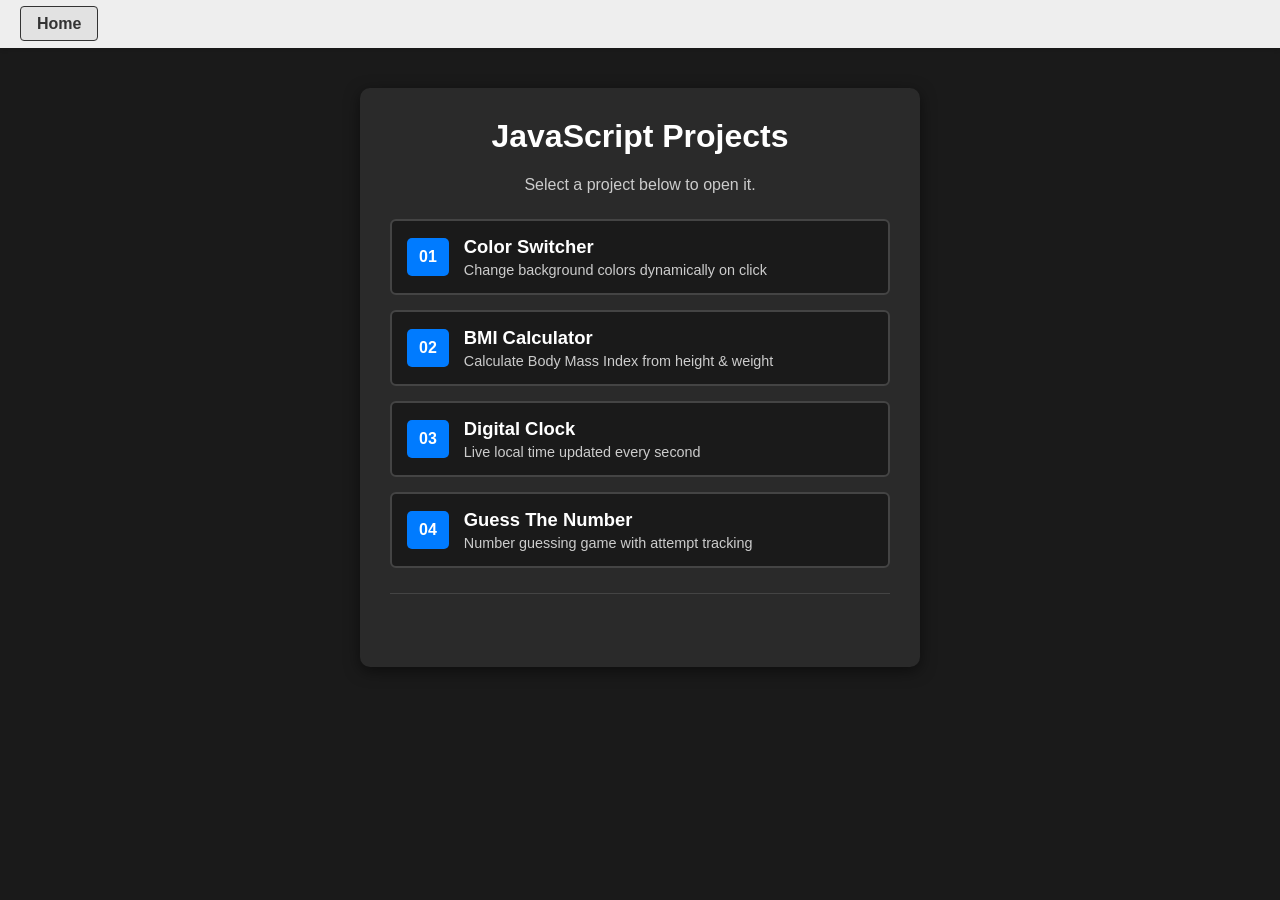
<file: 07_Projects/index.html>
<!DOCTYPE html>
<html lang="en">
<head>
    <meta charset="UTF-8">
    <meta name="viewport" content="width=device-width, initial-scale=1.0">
    <link rel="stylesheet" href="style.css">
    <title>JavaScript Projects</title>
</head>
<body>
    <nav>
        <a href="./index.html" class="active">Home</a>
    </nav>

    <div id="wrapper">
        <h1>JavaScript Projects</h1>
        <p>Select a project below to open it.</p>

        <div class="projects-list">
            <a href="./1_color_switcher/index.html" class="project-card">
                <span class="project-num">01</span>
                <div class="project-info">
                    <h2>Color Switcher</h2>
                    <p>Change background colors dynamically on click</p>
                </div>
            </a>

            <a href="./2_bmi_calculator/index.html" class="project-card">
                <span class="project-num">02</span>
                <div class="project-info">
                    <h2>BMI Calculator</h2>
                    <p>Calculate Body Mass Index from height & weight</p>
                </div>
            </a>

            <a href="./3_digital_clock/index.html" class="project-card">
                <span class="project-num">03</span>
                <div class="project-info">
                    <h2>Digital Clock</h2>
                    <p>Live local time updated every second</p>
                </div>
            </a>

            <a href="./4_guess_the_number/index.html" class="project-card">
                <span class="project-num">04</span>
                <div class="project-info">
                    <h2>Guess The Number</h2>
                    <p>Number guessing game with attempt tracking</p>
                </div>
            </a>
        </div>

        <p class="last-visited" id="lastVisited"></p>
    </div>

    <script src="script.js" defer></script>
</body>
</html>
</file>
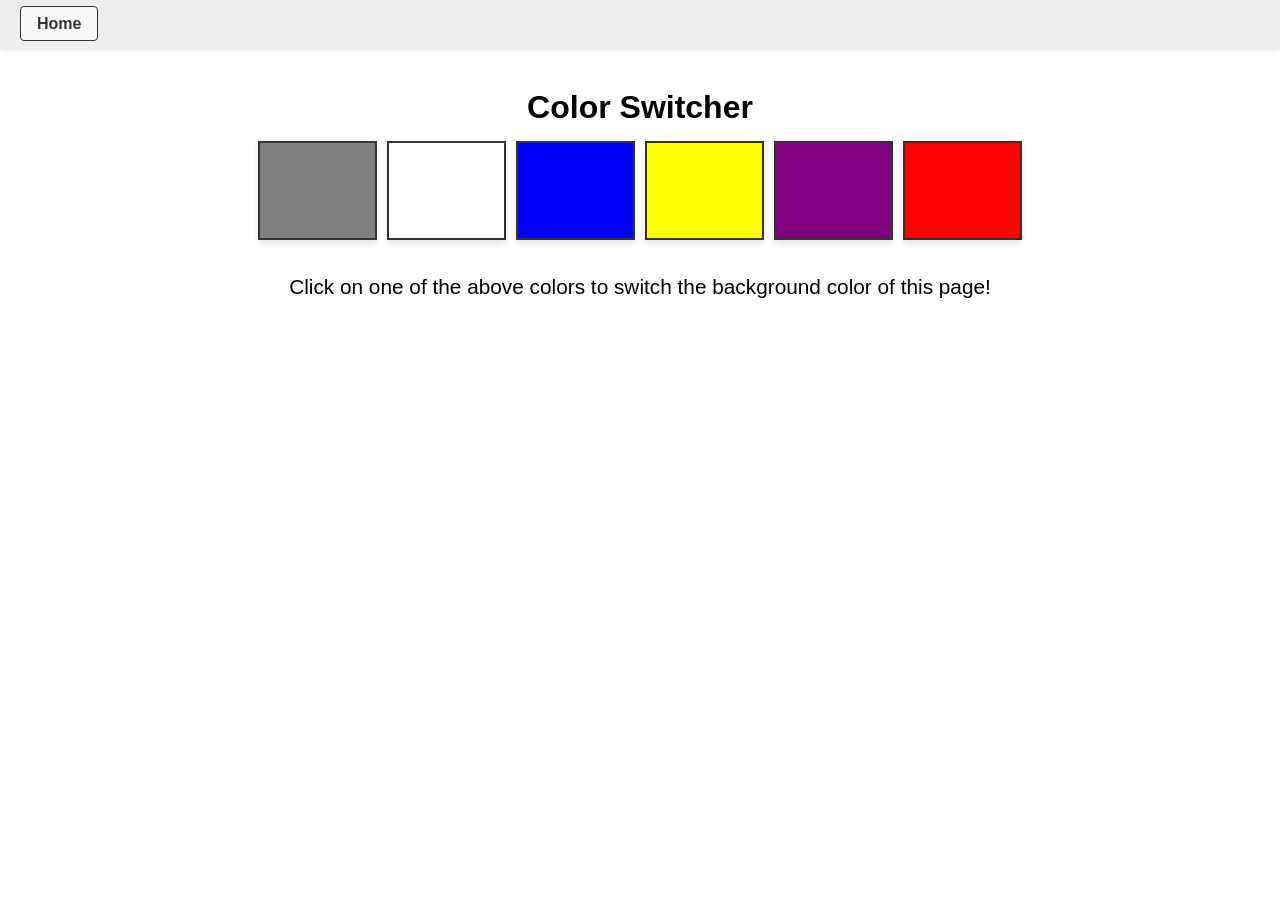
<file: 07_Projects/1_color_switcher/index.html>
<!DOCTYPE html>
<html lang="en">
<head>
    <meta charset="UTF-8">
    <meta name="viewport" content="width=device-width, initial-scale=1.0">
    <title>Color Switcher</title>
    <link rel="stylesheet" href="style.css">
</head>
<body>
    <nav>
        <a href="../index.html">Home</a>
    </nav>
    
    <div class="canvas">
        
        <h1>Color Switcher</h1>
        <span class="button" id="grey"></span>
        <span class="button" id="white"></span>
        <span class="button" id="blue"></span>
        <span class="button" id="yellow"></span>
        <span class="button" id="purple"></span>
        <span class="button" id="red"></span>
        
        <h2>Click on one of the above colors to switch the background color of this page!</h2>
            
    </div>
</body>
<script src="logic_sript.js" defer></script>
</html>
</file>
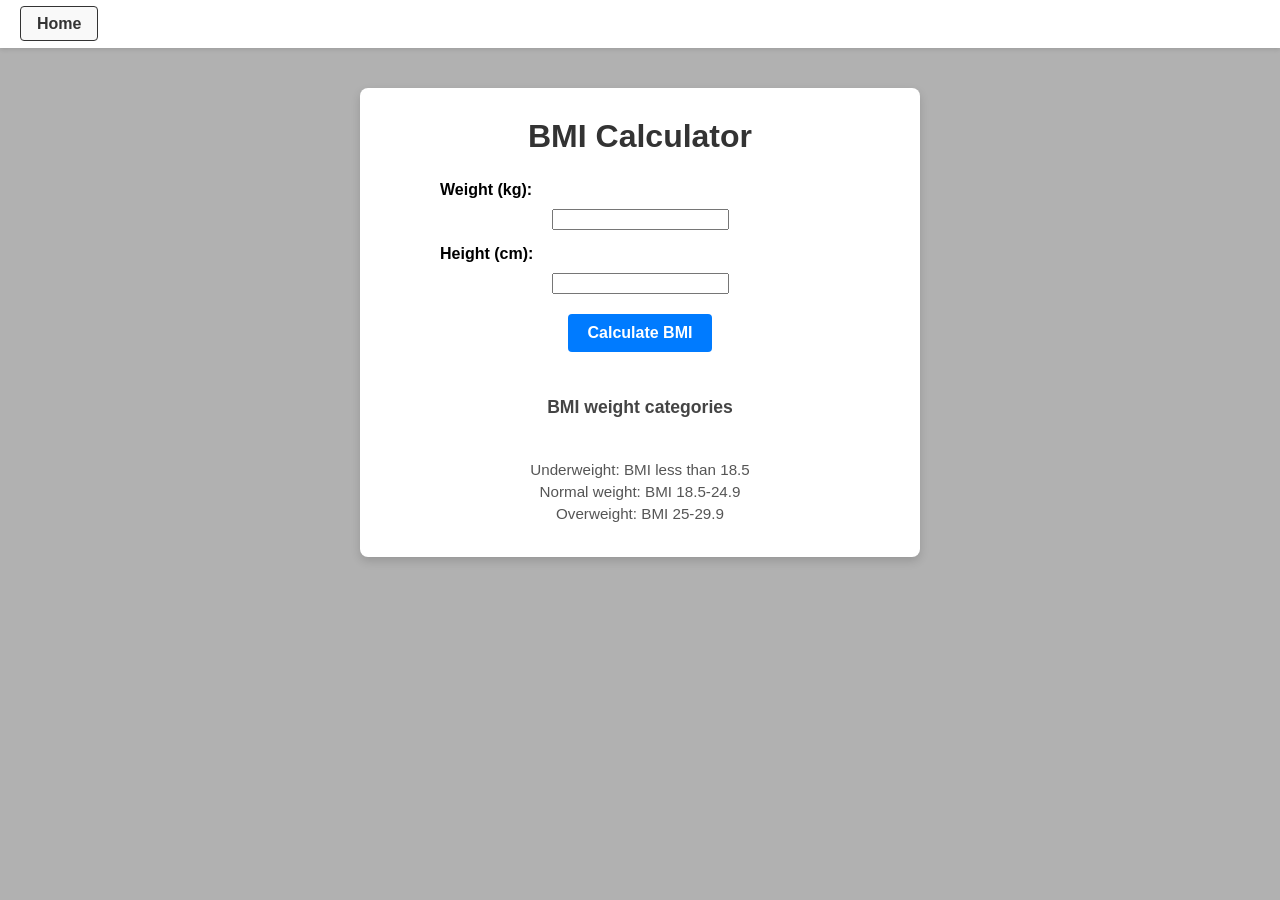
<file: 07_Projects/2_bmi_calculator/index.html>
<!DOCTYPE html>
<html lang="en">
<head>
    <meta charset="UTF-8">
    <meta name="viewport" content="width=device-width, initial-scale=1.0">
    <link rel="stylesheet" href="style.css">
    <title>BMI Calculator</title>
</head>
<body>
    <nav>
        <a href="../index.html">Home</a>
    </nav>
    <div class="container">
        <h1>BMI Calculator</h1>
        <form id="bmiForm">
            <label for="weight">Weight (kg):</label>
            <input id="weight">
            <label for="height">Height (cm):</label>
            <input id="height">
            <button type="submit">Calculate BMI</button>
            <div id="result"></div>
            <h3>BMI weight categories</h3>
            <ul>
                <li>Underweight: BMI less than 18.5</li>
                <li>Normal weight: BMI 18.5-24.9</li>
                <li>Overweight: BMI 25-29.9</li>
            </ul>
        </form>
    </div>
    
</body>
<script src="script.js" defer></script>
</html>
</file>
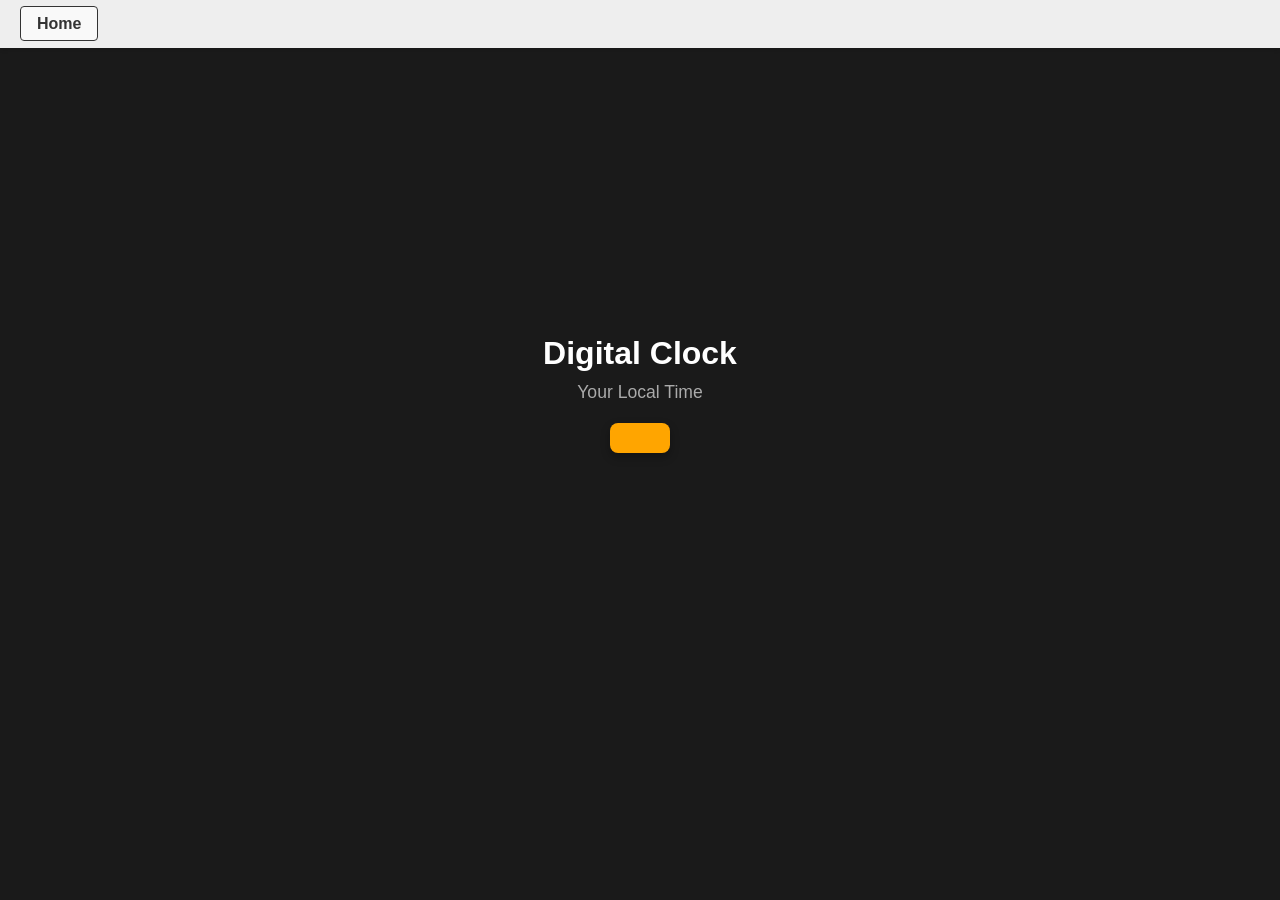
<file: 07_Projects/3_digital_clock/index.html>
<!DOCTYPE html>
<html lang="en">
<head>
    <meta charset="UTF-8">
    <meta name="viewport" content="width=device-width, initial-scale=1.0">
    <link rel="stylesheet" href="style.css">
    <title>Digital Clock</title>
</head>
<body>
    <nav>
        <a href="../index.html">Home</a>
    </nav>
    <div class="container">
        <h1>Digital Clock</h1>
        <div class="banner"><span>Your Local Time</span></div>
        <div id="clock"></div>
    </div>
    <script src="script.js" defer></script>
    
</body>
</html>
</file>
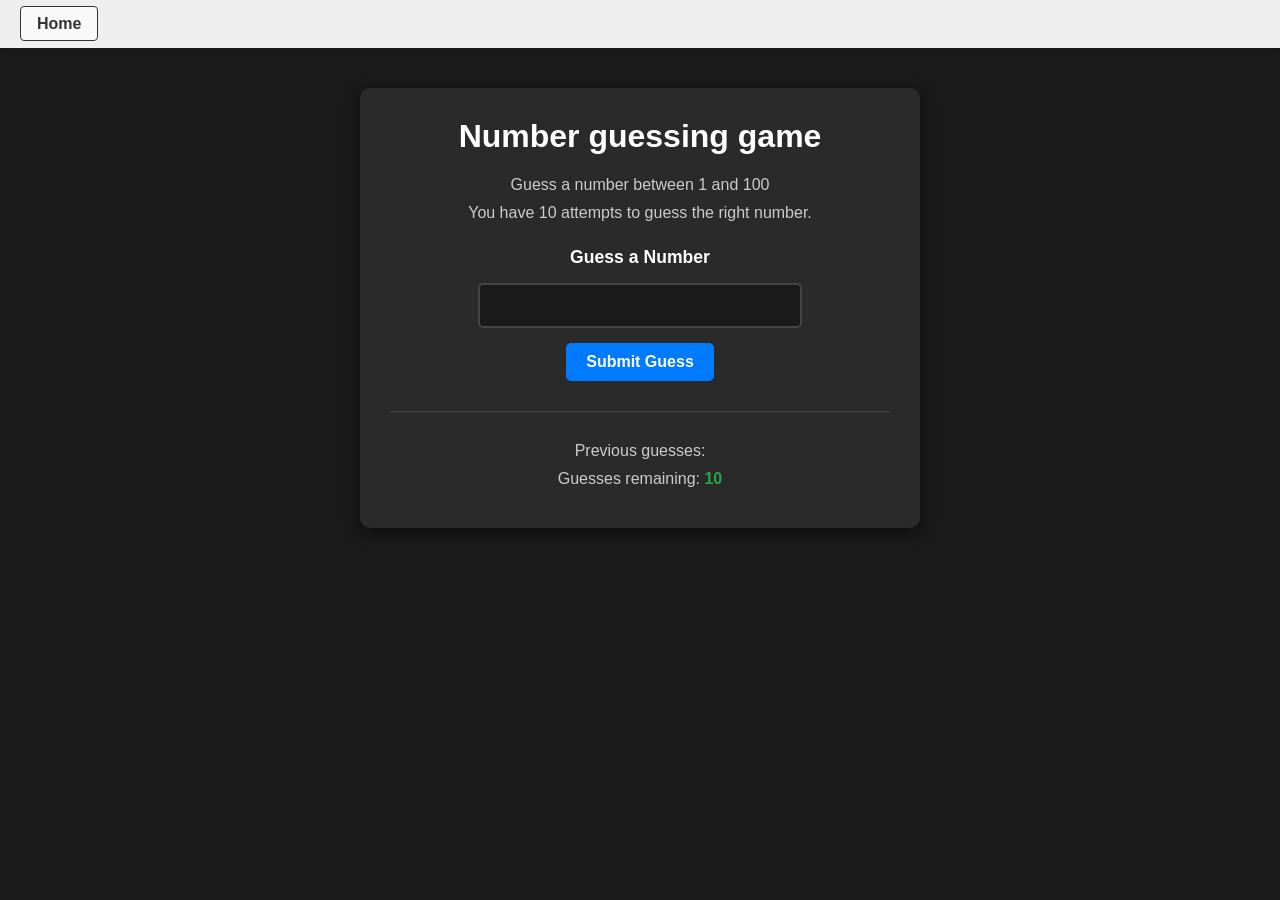
<file: 07_Projects/4_guess_the_number/index.html>
<!DOCTYPE html>
<html lang="en">
<head>
    <meta charset="UTF-8">
    <meta name="viewport" content="width=device-width, initial-scale=1.0">
    <link rel="stylesheet" href="style.css">
    <title>Guess the Number</title>
</head>
<body>
    <nav>
        <a href="../index.html">Home</a>
    </nav>
    <div id="wrapper">
        <h1>Number guessing game</h1>
        <p>Guess a number between 1 and 100</p>
        <p>You have 10 attempts to guess the right number.</p>

        <form class="form">
            <label for="guessField">Guess a Number</label>
            <input type="text" id="guessField" class="guessField">
            <input type="submit" id="subt" value="Submit Guess" class="guessSubmit">
        </form>

        <div class="resultParas">
            <p>Previous guesses: <span class="guesses"></span></p>
            <p>Guesses remaining: <span class="lastResult">10</span></p>
            <p class="lowOrHi"></p>
        </div>
    </div>
    <script src="script.js" defer></script>

    
</body>
</html>
</file>
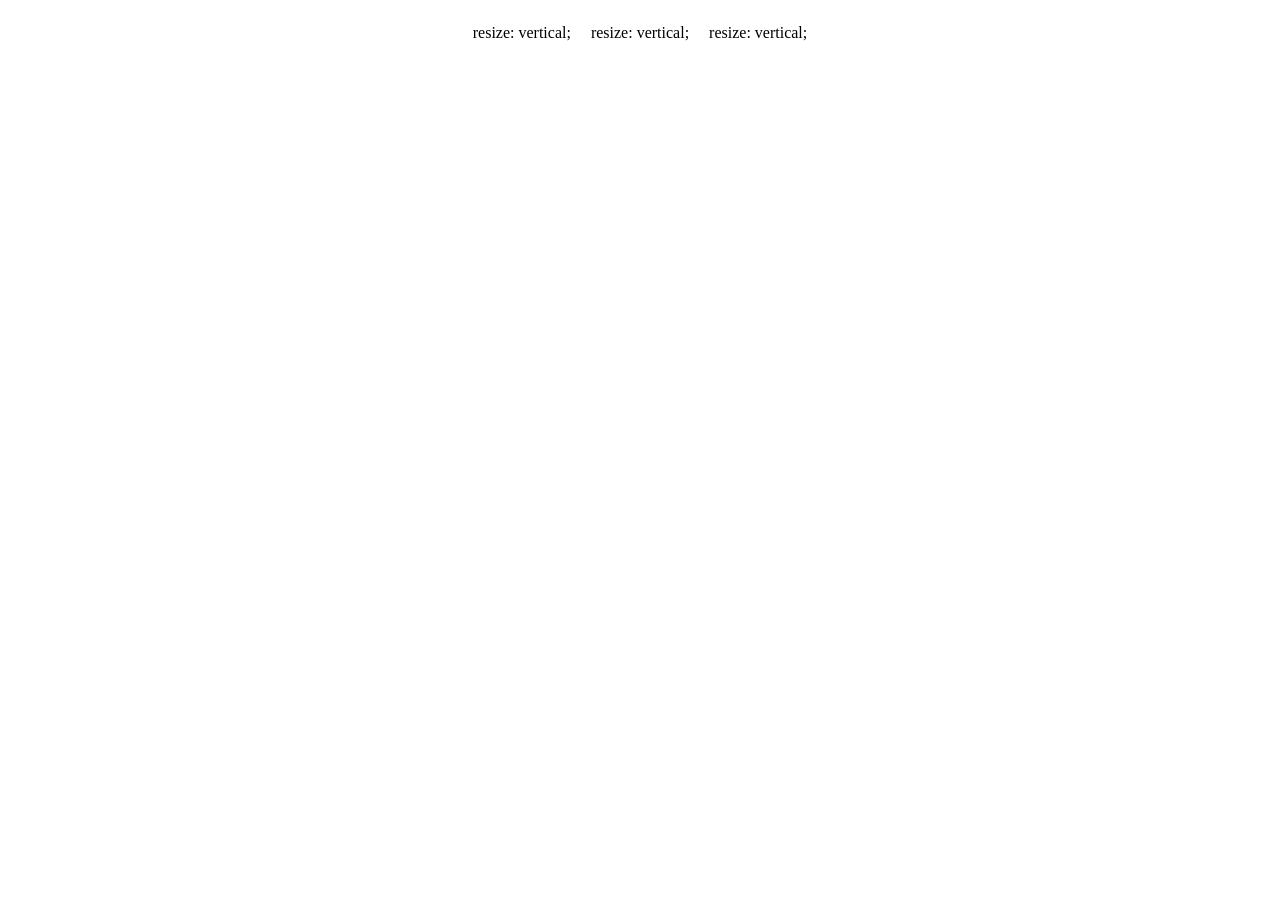
<file: Projects/css/index.html>
<!DOCTYPE html>
<html lang="en">
<head>
    <meta charset="UTF-8">
    <meta name="viewport" content="width=device-width, initial-scale=1.0">
    <title>Document</title>
    <link rel="stylesheet" href="styles.css">
</head>
<body>
    <div class="box">
        <div class="card vertical">
            <p>resize: vertical;</p>
        </div>
        <div class="card horizontal">
            <p>resize: vertical;</p>
        </div>
        <div class="card both">
            <p>resize: vertical;</p>
        </div>
    </div>
    
</body>
</html>
</file>
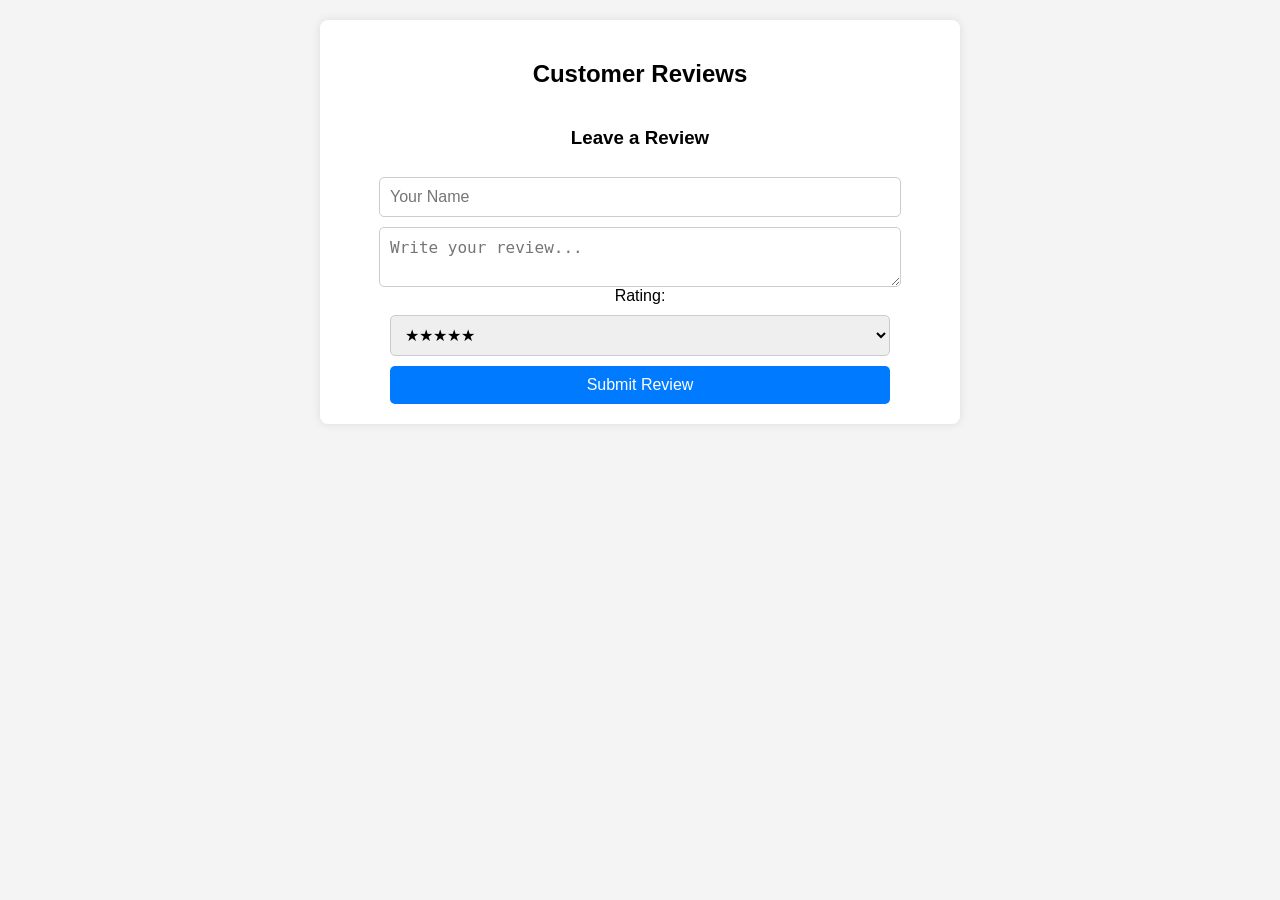
<file: Projects/Review/index.html>
<!DOCTYPE html>
<html lang="en">
<head>
    <meta charset="UTF-8">
    <meta name="viewport" content="width=device-width, initial-scale=1.0">
    <title>Review Section</title>
    <link rel="stylesheet" href="styles.css">
</head>
<body>
    <section id="reviews">
        <h2>Customer Reviews</h2>
        <div id="review-list">
            <!-- Reviews will be displayed here -->
        </div>
        <form id="review-form">
            <h3>Leave a Review</h3>
            <input type="text" id="reviewer-name" placeholder="Your Name" required />
            <textarea id="review-text" placeholder="Write your review..." required></textarea>
            <label for="review-rating">Rating:</label>
            <select id="review-rating">
                <option value="5">★★★★★</option>
                <option value="4">★★★★☆</option>
                <option value="3">★★★☆☆</option>
                <option value="2">★★☆☆☆</option>
                <option value="1">★☆☆☆☆</option>
            </select>
            <div id="star-rating" class="rating">
                <span class="star" data-value="1"></span>
                <span class="star" data-value="2"></span>
                <span class="star" data-value="3"></span>
                <span class="star" data-value="4"></span>
                <span class="star" data-value="5"></span>
            </div>

            <button type="submit">Submit Review</button>
        </form>
    </section>
    
    <script src="script.js"></script>
</body>
</html>
</file>
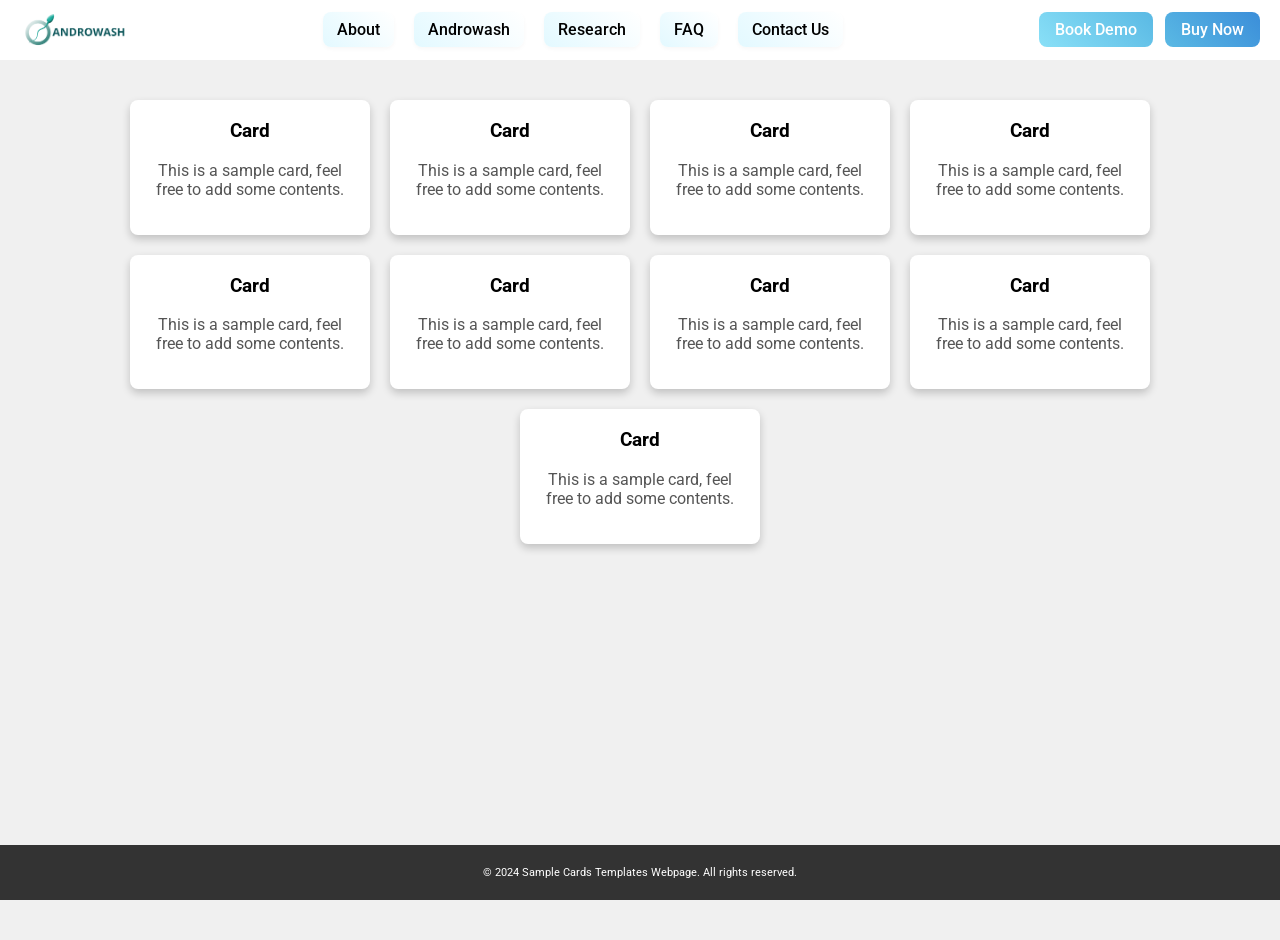
<file: Projects/Templates/index.html>
<!DOCTYPE html>
<html lang="en">
<head>
    <meta charset="UTF-8">
    <meta name="viewport" content="width=device-width, initial-scale=1.0">
    <link rel="stylesheet" href="styles.css">
    <link href="https://fonts.googleapis.com/css2?family=Roboto:wght@400;500;700&display=swap" rel="stylesheet">
    <title>Sample Cards Templates</title>
</head>
<body>
    <div class="header">
        <div class="left">
            <img src="logo.png" alt="Logo" width="50" height="50">
            
        </div>
        <div class="middle">
            <div class="nav">
                <ul class="navbar">
                    <li><a href="#">About</a></li>
                    <li><a href="#">Androwash</a></li>
                    <li><a href="#">Research</a></li>
                    <li><a href="#">FAQ</a></li>
                    <li><a href="#">Contact Us</a></li>
                </ul>
            </div>
        </div>
        <div class="right">
            <a href="#" class="btn book-demo">Book Demo</a>
            <a href="#" class="btn buy-now">Buy Now</a>
        </div>
    </div>
    <div class="page">
        <div class="container">
            <div class="box">
                <div class="card">
                    <h3>Card</h3>
                    <p>This is a sample card, feel free to add some contents.</p>
                </div>
                <div class="card">
                    <h3>Card</h3>
                    <p>This is a sample card, feel free to add some contents.</p>
                </div>
                <div class="card">
                    <h3>Card</h3>
                    <p>This is a sample card, feel free to add some contents.</p>
                </div><div class="card">
                    <h3>Card</h3>
                    <p>This is a sample card, feel free to add some contents.</p>
                </div>
                <div class="card">
                    <h3>Card</h3>
                    <p>This is a sample card, feel free to add some contents.</p>
                </div>
                <div class="card">
                    <h3>Card</h3>
                    <p>This is a sample card, feel free to add some contents.</p>
                </div><div class="card">
                    <h3>Card</h3>
                    <p>This is a sample card, feel free to add some contents.</p>
                </div>
                <div class="card">
                    <h3>Card</h3>
                    <p>This is a sample card, feel free to add some contents.</p>
                </div>
                <div class="card">
                    <h3>Card</h3>
                    <p>This is a sample card, feel free to add some contents.</p>
                </div>
            </div>
        </div>
    </div>
    <div class="footer">
        <p>&copy; 2024 Sample Cards Templates Webpage. All rights reserved.</p>
    </div>
</body>
</html>
</file>
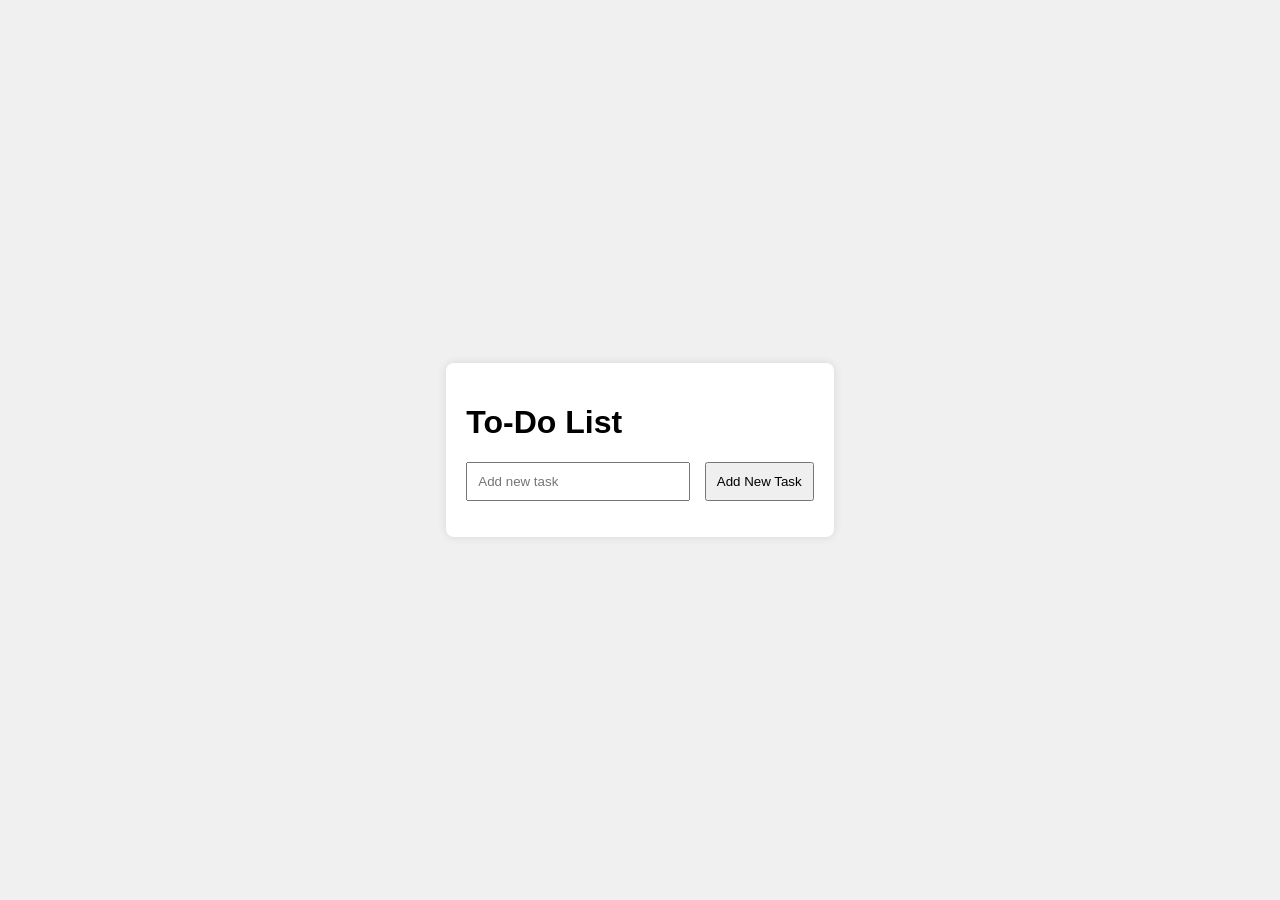
<file: Projects/ToDo/index.html>
<!DOCTYPE html>
<html lang="en">
<head>
    <meta charset="UTF-8">
    <meta name="viewport" content="width=device-width, initial-scale=1.0">
    <title>To-Do List</title>
    <link rel="stylesheet" href="styles.css">
    <script src="app.js" defer></script>
</head>
<body>
    <div class="container">
        <h1>To-Do List</h1>
        <input type="text" id="todo-input" placeholder="Add new task"> 
        <button id="add-task">Add New Task</button>
        <ul id="todo-list"></ul>
    </div>
</body>
</html>
</file>
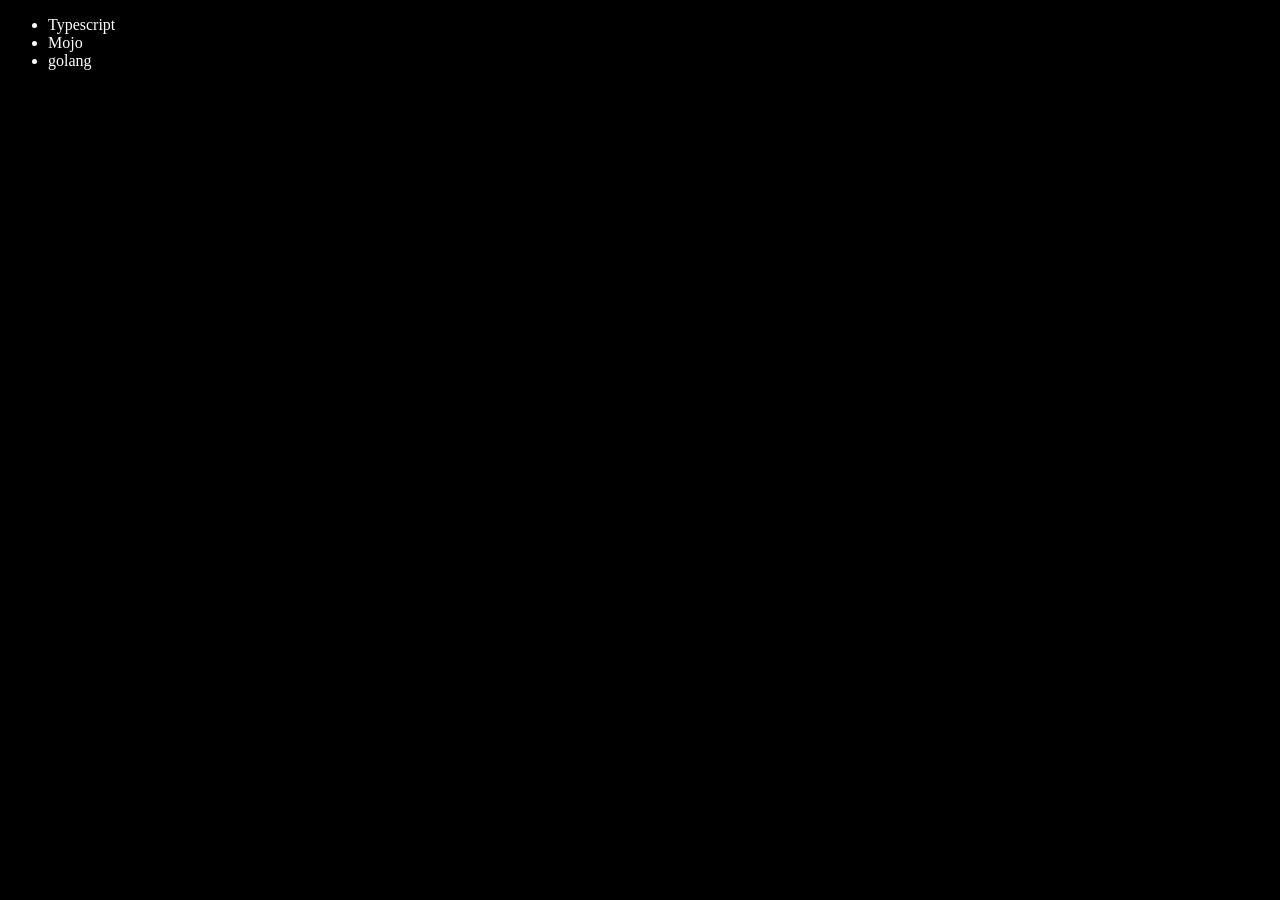
<file: 06_dom/index_four.html>
<!DOCTYPE html>
<html lang="en">
<head>
    <meta charset="UTF-8">
    <meta name="viewport" content="width=device-width, initial-scale=1.0">
    <title>Dom</title>
</head>
<body style="background-color: black; color: white;">
    <ul class="language">
        <li>JavaScript</li>
    </ul>    
</body>
<script src="dom_four.js"></script>
</html>
</file>
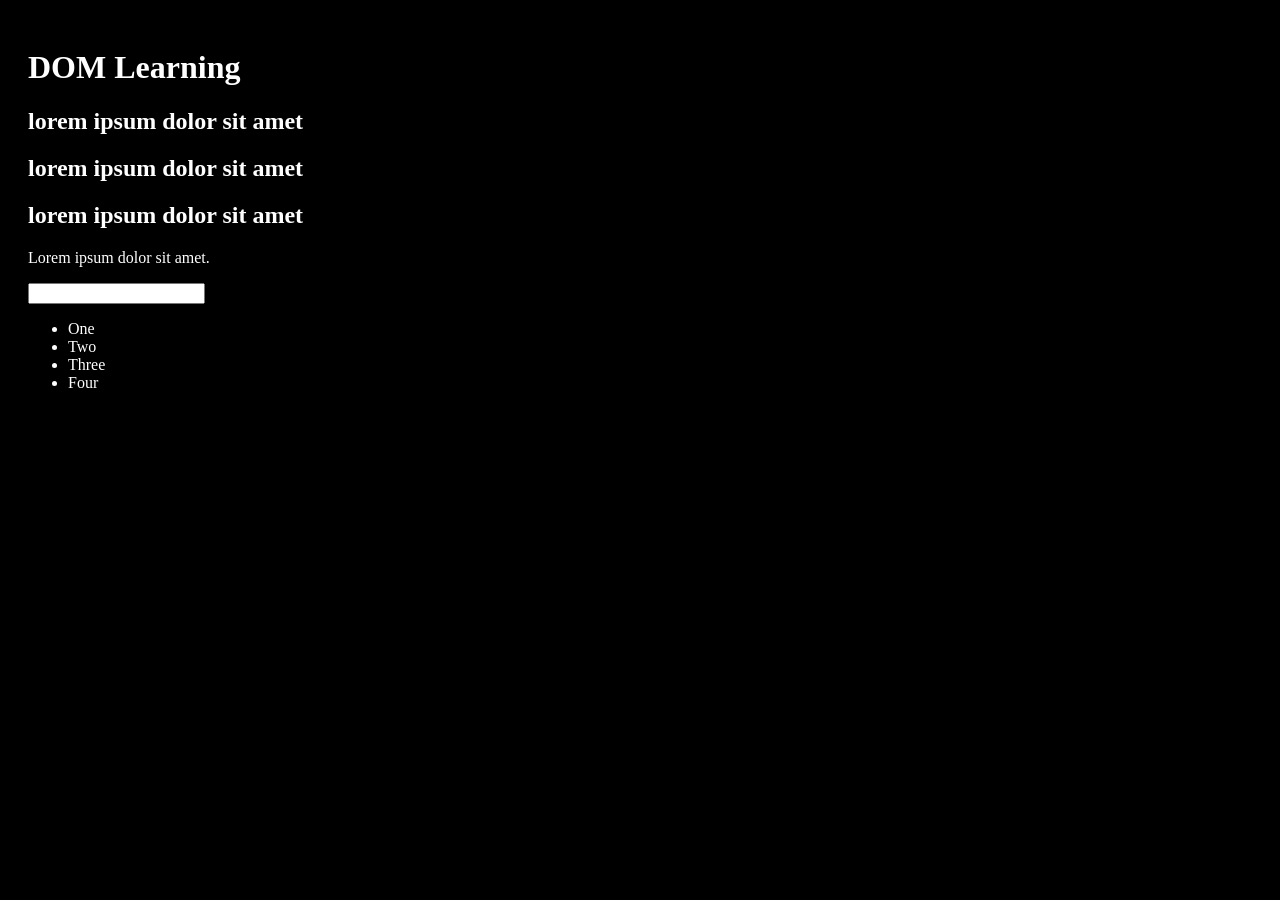
<file: 06_dom/index_one.html>
<!DOCTYPE html>
<html lang="en">
<head>
    <meta charset="UTF-8">
    <title>DOM Learning</title>
    <style>
        .bg-black {
            background-color: black;
            color: white;
            padding: 20px;
        }
        .heading {
            font-size: 2em;
        }
        </style>
</head>
<body class="bg-black">
    <div>
        <h1 id="title" class="heading">DOM Learning <span style="display: none;">test text</span></h1>
        <h2>lorem ipsum dolor sit amet</h2>
        <h2>lorem ipsum dolor sit amet</h2>
        <h2>lorem ipsum dolor sit amet</h2>
        <p>Lorem ipsum dolor sit amet.</p>
        <input type="password" name="" id="">
        <ul>
            <li class="list-item">One</li>
            <li class="list-item">Two</li>
            <li class="list-item">Three</li>
            <li class="list-item">Four</li>
        </ul>
    </div>
</body>
</html>
</file>
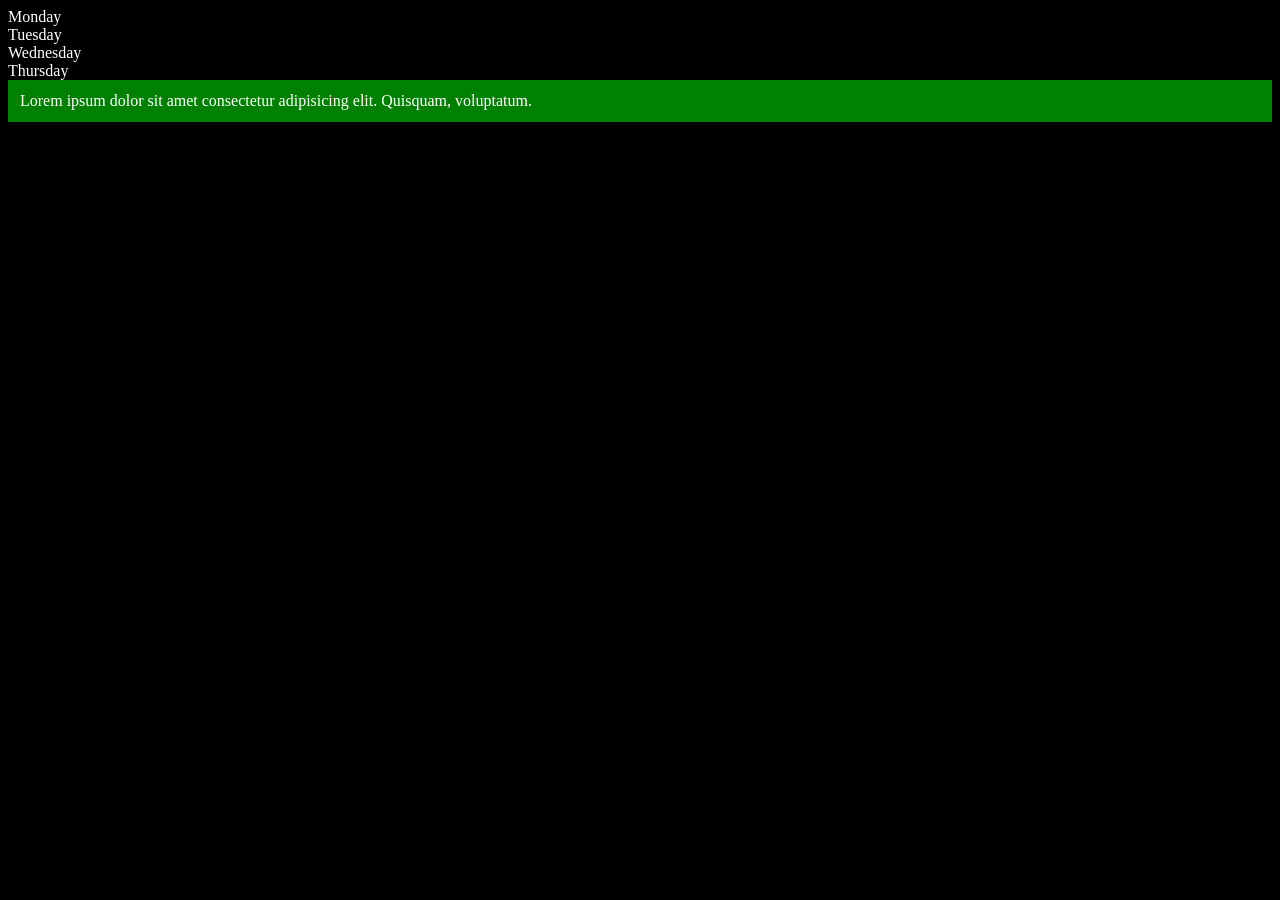
<file: 06_dom/index_three.html>
<!DOCTYPE html>
<html lang="en">
<head>
    <meta charset="UTF-8">
    <meta name="viewport" content="width=device-width, initial-scale=1.0">
    <title>DOM Manipulation</title>
</head>
<body style="background-color: black; color: white;">
    <div class="parent">
        <!--This is a comment-->
        <div class="day">Monday</div>
        <div class="day">Tuesday</div>
        <div class="day">Wednesday</div>
        <div class="day">Thursday</div>
    </div>
    
</body>
<script src="dom_three.js"></script>
</html>
</file>
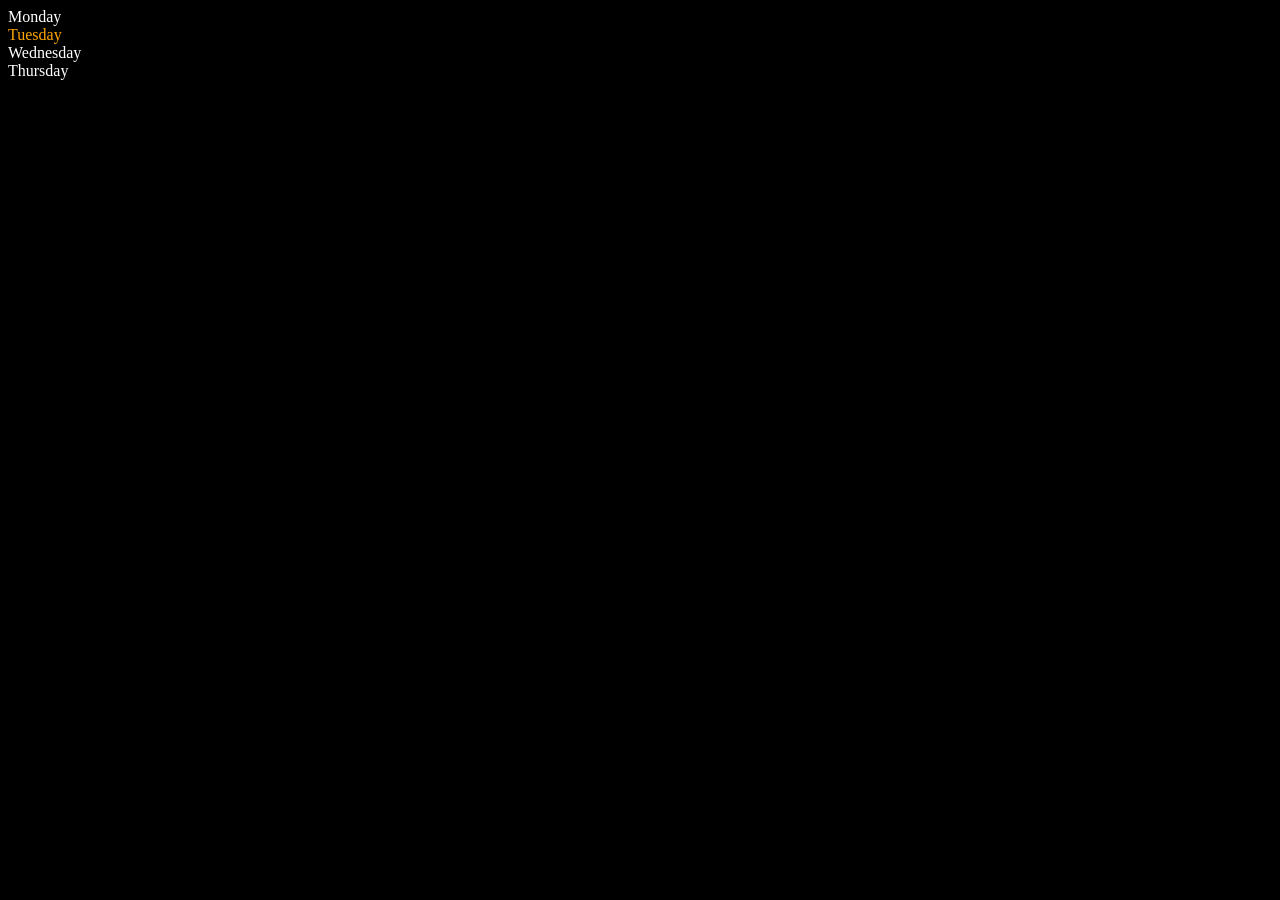
<file: 06_dom/index_two.html>
<!DOCTYPE html>
<html lang="en">
<head>
    <meta charset="UTF-8">
    <meta name="viewport" content="width=device-width, initial-scale=1.0">
    <title>Dom</title>
</head>
<body style="background-color: black; color: white;">
    <div class="parent">
        <!--This is a comment-->
        <div class="day">Monday</div>
        <div class="day">Tuesday</div>
        <div class="day">Wednesday</div>
        <div class="day">Thursday</div>
    </div>
    
</body>
<script src="dom_two.js"></script>
</html>
</file>
<file: 07_Projects/style.css>
/* Global Reset and Body Styling */
body {
    background-color: #1a1a1a;
    color: #eee;
    font-family: Arial, sans-serif;
    margin: 0;
    padding: 0;
}

nav {
    background-color: #eee;
    padding: 15px 20px;
    box-shadow: 0 2px 4px rgba(0, 0, 0, 0.1);
}

nav a {
    text-decoration: none;
    padding: 8px 16px;
    border: 1px solid #333;
    background-color: #f9f9f9;
    color: #333;
    font-weight: bold;
    border-radius: 4px;
    transition: background-color 0.2s ease;
}

nav a:hover,
nav a.active {
    background-color: #e2e2e2;
}

/* Main Wrapper Card */
#wrapper {
    max-width: 500px;
    margin: 40px auto;
    background-color: #2a2a2a;
    padding: 30px;
    border-radius: 10px;
    box-shadow: 0 4px 15px rgba(0, 0, 0, 0.5);
    text-align: center;
}

/* Headings and Descriptions */
h1 {
    margin-top: 0;
    color: #fff;
    font-size: 2rem;
}

#wrapper > p {
    color: #ccc;
    font-size: 1rem;
    margin: 10px 0;
}

/* Project Links List */
.projects-list {
    display: flex;
    flex-direction: column;
    gap: 15px;
    margin-top: 25px;
    text-align: left;
}

.project-card {
    display: flex;
    align-items: center;
    gap: 15px;
    padding: 15px;
    background-color: #1a1a1a;
    border: 2px solid #444;
    border-radius: 6px;
    text-decoration: none;
    color: #eee;
    transition: border-color 0.2s ease, transform 0.1s ease, background-color 0.2s ease;
}

.project-card:hover {
    border-color: #007bff;
    background-color: #222;
}

.project-card:active {
    transform: scale(0.98);
}

.project-num {
    background-color: #007bff;
    color: #fff;
    font-weight: bold;
    font-size: 1rem;
    padding: 10px 12px;
    border-radius: 5px;
}

.project-info h2 {
    margin: 0 0 4px 0;
    font-size: 1.15rem;
    color: #fff;
}

.project-info p {
    margin: 0;
    font-size: 0.9rem;
    color: #ccc;
}

/* Footer / Last Visited Indicator */
.last-visited {
    margin-top: 25px !important;
    padding-top: 15px;
    border-top: 1px solid #444;
    font-size: 0.9rem !important;
    color: #ffc107 !important;
    min-height: 1.2em;
}
</file>
<file: 07_Projects/1_color_switcher/style.css>
body {
    background-color: #fff;
    color: #000;
    font-family: Arial, sans-serif;
    margin: 0;
    transition: background-color 0.3s ease;
}

nav {
    background-color: #eee;
    padding: 15px 20px;
    box-shadow: 0 2px 4px rgba(0, 0, 0, 0.1);
}

nav a {
    text-decoration: none;
    padding: 8px 16px;
    border: 1px solid #333;
    background-color: #f9f9f9;
    color: #333;
    font-weight: bold;
    border-radius: 4px;
    transition: background-color 0.2s ease;
}

nav a:hover,
nav a.active {
    background-color: #e2e2e2;
}

.canvas {
    display: flex;
    justify-content: center;
    align-items: center;
    text-align: center;
    padding: 20px;
    flex-wrap: wrap; /* Allows buttons to wrap to the next line if needed */
}

/* Forces the h1 to its own line */
h1 {
    width: 100%;
    margin-bottom: 10px;
}

.button {
    display: inline-block;
    padding: 10px 20px;
    margin: 5px;
    height: 75px;
    width: 75px;
    border: 2px solid #333;
    border-radius: 0;
    cursor: pointer;
    box-shadow: 0 4px 6px rgba(0, 0, 0, 0.1);
    transition: transform 0.2s ease;
}

.button:hover {
    transform: scale(1.05);
}

h2 {
    width: 100%;
    margin-top: 30px;
    font-size: 1.3rem;
    font-weight: normal;
    color: #000;
}
</file>
<file: 07_Projects/2_bmi_calculator/style.css>
/* Global Reset and Body Styling */
body {
    background-color: #b1b1b1;
    color: #000;
    font-family: Arial, sans-serif;
    margin: 0;
    padding: 0;
}

/* Navigation Bar */
nav {
    background-color: #fff;
    padding: 15px 20px;
    box-shadow: 0 2px 4px rgba(0, 0, 0, 0.1);
}

nav a {
    text-decoration: none;
    padding: 8px 16px;
    border: 1px solid #333;
    background-color: #f9f9f9;
    color: #333;
    font-weight: bold;
    border-radius: 4px;
    transition: background-color 0.2s ease;
}

nav a:hover {
    background-color: #e2e2e2;
}

/* Main Container */
.container {
    max-width: 500px;
    margin: 40px auto;
    background-color: #ffffff;
    padding: 30px;
    border-radius: 8px;
    box-shadow: 0 4px 10px rgba(0, 0, 0, 0.15);
    text-align: center;
}

/* Headings */
h1 {
    margin-top: 0;
    color: #333;
}

h3 {
    margin-top: 10px;
    color: #444;
    font-size: 1.1rem;
    width: 100%;
}

/* BMI Form Layout */
#bmiForm {
    display: flex;
    flex-direction: column;
    align-items: center;
    gap: 10px; /* Uniform spacing between all form elements */
}

/* Labels and Inputs */
#bmiForm label {
    font-weight: bold;
    margin-top: 5px;
    text-align: left;
    width: 80%;
}

#bmiForm input[type="number"] {
    width: 80%;
    padding: 10px;
    font-size: 1rem;
    border: 1px solid #ccc;
    border-radius: 4px;
    outline: none;
    transition: border-color 0.2s ease;
}

#bmiForm input[type="number"]:focus {
    border-color: #007bff;
}

/* Hide raw line breaks since flexbox gap handles spacing */
#bmiForm br {
    display: none; 
}

/* Submit Button */
#bmiForm button[type="submit"] {
    margin-top: 10px;
    padding: 10px 20px;
    font-size: 1rem;
    font-weight: bold;
    background-color: #007bff;
    color: #fff;
    border: none;
    border-radius: 4px;
    cursor: pointer;
    transition: background-color 0.2s ease;
}

#bmiForm button[type="submit"]:hover {
    background-color: #0056b3;
}

/* Result Box */
#result {
    margin-top: 15px;
    font-size: 1.2rem;
    font-weight: bold;
    color: #333;
    width: 100%;
}

/* BMI Categories List */
#bmiForm ul {
    list-style-type: none;
    padding: 0;
    margin: 10px 0 0 0;
    width: 100%;
    text-align: center;
}

#bmiForm li {
    font-size: 0.95rem;
    color: #555;
    margin: 5px 0;
}
</file>
<file: 07_Projects/3_digital_clock/style.css>
body {
    background-color: #1a1a1a; /* Soft dark mode background */
    color: #eee;
    font-family: Arial, sans-serif;
    margin: 0;
    padding: 0;
}

/* Navigation Bar */
nav {
    background-color: #eee;
    padding: 15px 20px;
    box-shadow: 0 2px 4px rgba(0, 0, 0, 0.1);
}

nav a {
    text-decoration: none;
    padding: 8px 16px;
    border: 1px solid #333;
    background-color: #f9f9f9;
    color: #333;
    font-weight: bold;
    border-radius: 4px;
    transition: background-color 0.2s ease;
}

nav a:hover {
    background-color: #e2e2e2;
}

/* Main Container Layout */
.container {
    display: flex;
    flex-direction: column; /* Stacks items vertically */
    justify-content: center;
    align-items: center;
    min-height: 70vh;
    text-align: center;
    padding: 20px;
}

h1 {
    width: 100%;
    margin-bottom: 10px;
    color: #fff;
}

.banner {
    width: 100%;
    margin-bottom: 20px;
    font-size: 1.1rem;
    color: #aaa;
}

/* Clock Styling */
#clock {
    font-size: 3em;
    font-weight: bold;
    text-align: center;
    background-color: orange;
    color: #000; /* Dark text for contrast against the orange background */
    padding: 15px 30px;
    border-radius: 8px;
    box-shadow: 0 4px 10px rgba(0, 0, 0, 0.3);
    display: inline-block;
}
</file>
<file: 07_Projects/4_guess_the_number/style.css>
/* Global Reset and Body Styling */
body {
    background-color: #1a1a1a; /* Soft dark mode background */
    color: #eee;
    font-family: Arial, sans-serif;
    margin: 0;
    padding: 0;
}

/* Navigation Bar */
nav {
    background-color: #eee;
    padding: 15px 20px;
    box-shadow: 0 2px 4px rgba(0, 0, 0, 0.1);
}

nav a {
    text-decoration: none;
    padding: 8px 16px;
    border: 1px solid #333;
    background-color: #f9f9f9;
    color: #333;
    font-weight: bold;
    border-radius: 4px;
    transition: background-color 0.2s ease;
}

nav a:hover {
    background-color: #e2e2e2;
}

/* Main Wrapper Card */
#wrapper {
    max-width: 500px;
    margin: 40px auto;
    background-color: #2a2a2a;
    padding: 30px;
    border-radius: 10px;
    box-shadow: 0 4px 15px rgba(0, 0, 0, 0.5);
    text-align: center;
}

/* Headings and Descriptions */
h1 {
    margin-top: 0;
    color: #fff;
    font-size: 2rem;
}

#wrapper p {
    color: #ccc;
    font-size: 1rem;
    margin: 10px 0;
}

/* Form Layout */
.form {
    display: flex;
    flex-direction: column;
    align-items: center;
    gap: 15px;
    margin-top: 25px;
}

.form label {
    font-size: 1.1rem;
    font-weight: bold;
    color: #fff;
}

.guessField {
    width: 60%;
    padding: 10px;
    font-size: 1.1rem;
    text-align: center;
    background-color: #1a1a1a;
    border: 2px solid #444;
    color: #fff;
    border-radius: 5px;
    outline: none;
    transition: border-color 0.2s ease;
}

.guessField:focus {
    border-color: #007bff;
}

.guessSubmit {
    padding: 10px 20px;
    font-size: 1rem;
    font-weight: bold;
    background-color: #007bff;
    color: #fff;
    border: none;
    border-radius: 5px;
    cursor: pointer;
    transition: background-color 0.2s ease, transform 0.1s ease;
}

.guessSubmit:hover {
    background-color: #0056b3;
}

.guessSubmit:active {
    transform: scale(0.98);
}

/* Result Paragraphs & Feedback */
.resultParas {
    margin-top: 30px;
    border-top: 1px solid #444;
    padding-top: 20px;
}

.resultParas p {
    font-size: 1.1rem;
    margin: 10px 0;
    color: #ddd;
}

.guesses {
    font-weight: bold;
    color: #ffc107;
}

.lastResult {
    font-weight: bold;
    color: #28a745;
}

.lowOrHi {
    font-size: 1.2rem;
    font-weight: bold;
    color: #ff4d4d;
    margin-top: 15px;
}

#newGame {
    margin-top: 20px;
    padding: 10px 25px;
    font-size: 1rem;
    font-weight: bold;
    background-color: #28a745;
    color: #fff;
    border: none;
    border-radius: 5px;
    cursor: pointer;
    transition: background-color 0.2s ease;
}
</file>
<file: Projects/css/styles.css>
.box {
    display: flex;
    flex-wrap: wrap;
    justify-content: center;
    gap: 20px;
}
</file>
<file: Projects/Review/styles.css>
body {
    font-family: Arial, sans-serif;
    text-align: center;
    margin: 20px;
    background-color: #f4f4f4;
}

#reviews {
    max-width: 600px;
    margin: auto;
    padding: 20px;
    background: white;
    box-shadow: 0 0 10px rgba(0, 0, 0, 0.1);
    border-radius: 8px;
}

#review-list {
    margin-top: 20px;
}

.review {
    border-bottom: 1px solid #ddd;
    padding: 10px;
    text-align: left;
}

.review .name {
    font-weight: bold;
}

.review .rating {
    display: flex;
    gap: 3px;
}

.star {
    width: 20px;
    height: 20px;
    background-color: gold;
    clip-path: polygon(50% 0%, 61% 35%, 98% 35%, 68% 57%, 79% 91%, 50% 70%, 21% 91%, 32% 57%, 2% 35%, 39% 35%);
} 

form {
    display: flex;
    flex-direction: column;
    align-items: center;
}

textarea, input, select, button {
    width: 90%;
    max-width: 500px;
    margin-top: 10px;
    padding: 10px;
    font-size: 16px;
    border: 1px solid #ccc;
    border-radius: 5px;
}

button {
    background-color: #007BFF;
    color: white;
    cursor: pointer;
    border: none;
}

button:hover {
    background-color: #0056b3;
}
</file>
<file: Projects/Templates/styles.css>
/* General Styles */
body {
    font-family: 'Roboto', sans-serif;
    margin: 0;
    background-color: #f0f0f0;
}

/* Header */
.header {
    background-color: #ffffff;
    color: #1e1e1e;
    padding: 0px 20px;
    width: 100vw;
    position: fixed;
    top: 0;
    left: 0;
    z-index: 1000;
    display: flex;
    justify-content: space-between;
    align-items: center;
    box-sizing: border-box;
}

.header .left, 
.header .middle, 
.header .right {
    display: flex;
    align-items: center;
}

.header .left img {
    height: 100%;
    width: auto; /* Maintain aspect ratio */
    max-height: 60px; /* Set a reasonable max height */
}

/* Navigation Menu */
.nav ul {
    list-style: none;
    padding: 0;
    margin: 0;
    display: flex;
}

.nav ul li {
    margin: 0 10px;
}

.nav ul li a {
    color: #000;
    text-decoration: none;
    padding: 8px 14px;
    font-size: 16px;
    font-weight: 500;
    border-radius: 8px;
    display: inline-flex;
    align-items: center;
    justify-content: center;
    transition: background 0.6s ease-in-out, box-shadow 0.3s ease-in-out;
    
    /* Fallback color for unsupported browsers */
    background-color: #e3f9ff; 
    background: linear-gradient(45deg, #e3f9ff, #ffffff);
    
    /* Subtle default shadow */
    box-shadow: 0px 2px 4px rgba(0, 0, 0, 0.03);
}

/* Hover Effect */
.nav ul li a:hover {
    background: linear-gradient(45deg, #c4f4fe, #89e0f7);
    box-shadow: 0px 6px 12px rgba(0, 0, 0, 0.15);
}


/* Right Section - Buttons */
.header .right {
    display: flex;
    gap: 12px;
}

.right .btn {
    text-decoration: none;
    padding: 8px 16px;
    border-radius: 8px;
    font-size: 16px;
    font-weight: 500;
    transition: all 0.3s ease-in-out;
    display: inline-block;
    border: none;
    cursor: pointer;
    color: white;
}

/* Book Demo Button */
.right .book-demo {
    background: linear-gradient(45deg, #89e0f7, #5ab9e4);
}

/* Buy Now Button */
.right .buy-now {
    background: linear-gradient(45deg, #5ab9e4, #3b8ed9);
}

/* Hover Effect */
.right .btn:hover {
    box-shadow: 0px 4px 8px rgba(0, 0, 0, 0.2);
    filter: brightness(1.1);
}

/* Page Layout */
.page {
    display: flex;
    justify-content: center;
    align-content: center;
    min-height: calc(100vh - 100px);
    padding: 80px 20px 60px;
}

.container {
    padding: 20px;
}

/* Cards */
.box {
    display: flex;
    flex-wrap: wrap;
    justify-content: center;
    gap: 20px;
}

.card {
    background-color: #fff;
    border-radius: 8px;
    box-shadow: 0 4px 8px rgba(0, 0, 0, 0.2);
    padding: 20px;
    width: 200px;
    text-align: center;
    transition: transform 0.3s, box-shadow 0.3s;
}

.card h3 {
    margin-top: 0;
}

.card p {
    color: #555;
}

.card:hover {
    box-shadow: 0 8px 16px rgba(0, 0, 0, 0.2);
    transform: translateY(-4px);
}

/* Footer */
.footer {
    background-color: #333;
    color: #fff;
    text-align: center;
    padding: 10px 0;
    position: fixed;
    bottom: 0;
    width: 100%;
    font-size: 0.7em;
}
</file>
<file: Projects/ToDo/styles.css>
body {
    font-family: Arial, Helvetica, sans-serif;
    display: flex;
    justify-content: center;
    align-items: center;
    height: 100vh;
    margin: 0;
    background-color: #f0f0f0;
}

.container {
    background: white;
    padding: 20px;
    border-radius: 8px;
    box-shadow: 0 0 10px rgba(0, 0, 0, 0.1);
}

input[type="text"] {
    padding: 10px;
    width: 200px;
    margin-right: 10px;
}

button {
    padding: 10px;
}

ul {
    list-style: none;
    padding: 0;
}

li {
    padding: 10px;
    border: 1px solid #ddd;
    display: flex;
    justify-content: space-between;
    align-items: center;
}

li span.completed {
    text-decoration: line-through;
    color: #808080;
}

li span {
    flex-grow: 1;
    margin-left: 10px;
}
</file>
